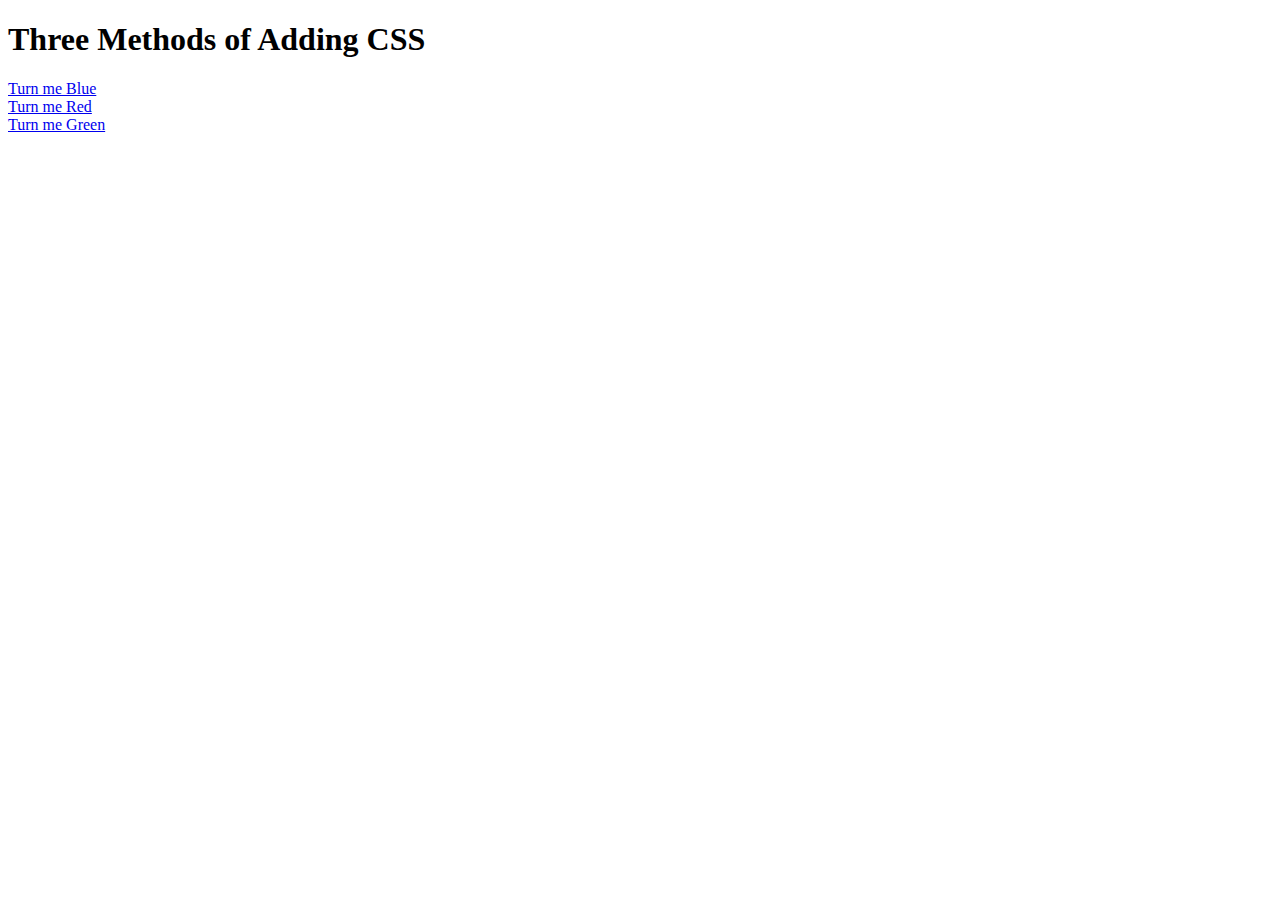
<file: Section_5_Introduction_to_CSS/5.1. Adding CSS/index.html>
<!DOCTYPE html>
<html lang="en">

<head>
  <meta charset="UTF-8">
  <title>Adding CSS</title>
</head>

<body>
  <h1>Three Methods of Adding CSS</h1>
  <!-- Create 3 Links to The 3 Webpages: inline, internal and external -->
  <a href="./inline.html">Turn me Blue</a> <br />
  <a href="./internal.html">Turn me Red</a> <br />
  <a href="./external.html">Turn me Green</a> <br />
</body>

</html>
</file>
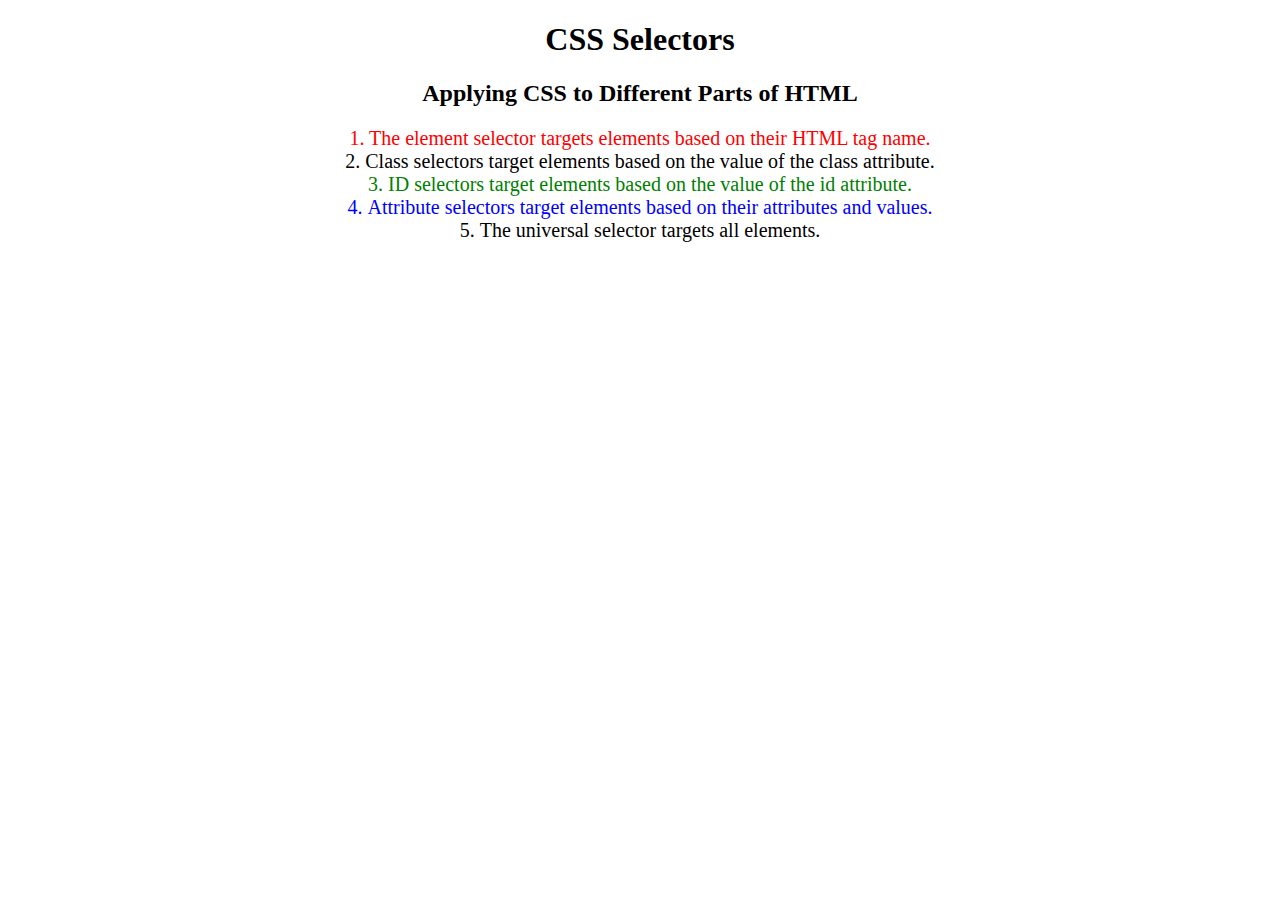
<file: Section_5_Introduction_to_CSS/5.3 CSS Selectors/index.html>
<!DOCTYPE html>
<html lang="en">

<head>
  <meta charset="UTF-8">
  <title>CSS Selectors</title>
  <link rel="stylesheet" href="./style.css" />
</head>

<body>
  <h1>CSS Selectors</h1>
  <h2>Applying CSS to Different Parts of HTML</h2>
  <!-- TODO 1: Set the CSS for all paragraph tags to "color: red" -->
  <p class="note">1. The element selector targets elements based on their HTML tag name.</p>

  <ol>
    <!-- TODO 2: Set the CSS for all elements with a class of "note" to "font-size: 20px" -->
    <li class="note" value="2">Class selectors target elements based on the value of the class attribute.</li>

    <!-- TODO 3: Set the CSS for the element with an id of "id-selector-demo" to "color: green" -->
    <li class="note" id="id-selector-demo" value="3">ID selectors target elements based on the value of the id
      attribute.</li>

    <!-- TODO 4: Set the CSS for the li elements that have the "value" attribute set to "4" to have "color: blue" -->
    <li class="note" value="4">Attribute selectors target elements based on their attributes and values.</li>

    <!-- TODO 5: Set all elements to have "text-align: center" -->
    <li class="note" value="5">The universal selector targets all elements.</li>
  </ol>
</body>

</html>
</file>
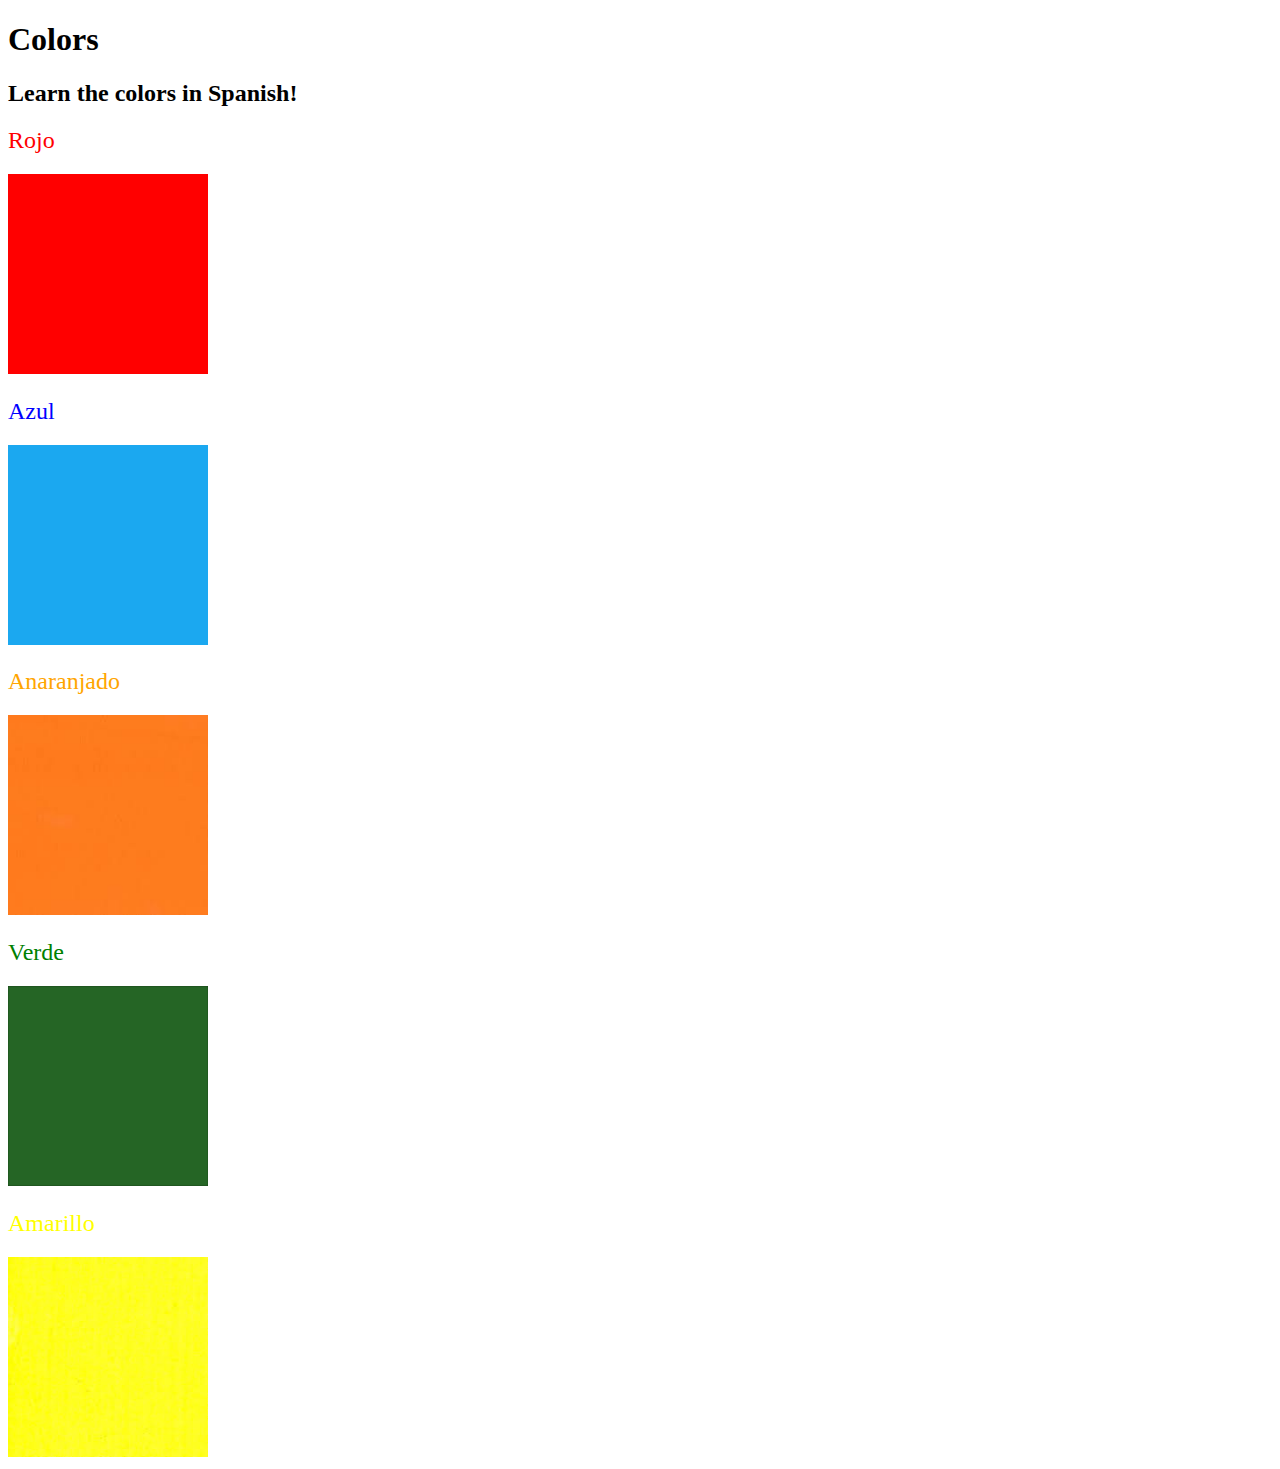
<file: Section_5_Introduction_to_CSS/5.4 Color Vocab Project/index.html>
<!DOCTYPE html>
<html lang="en">

<head>
  <meta charset="UTF-8">
  <title>Spanish Vocabulary</title>
  <link rel="stylesheet" href="./style.css" />
</head>

<body>
  <h1>Colors</h1>
  <h2>Learn the colors in Spanish!</h2>
  <h2 class="color-title" id="red">Rojo</h2>
  <img class="color" src="./assets/images/red.png" alt="red" />

  <h2 class="color-title" id="blue">Azul</h2>
  <img src="./assets/images/blue.png" alt="blue" />

  <h2 class="color-title" id="orange">Anaranjado</h2>
  <img src="./assets/images/orange.png" alt="orange" />

  <h2 class="color-title" id="green">Verde</h2>
  <img src="./assets/images/green.png" alt="green" />

  <h2 class="color-title" id="yellow">Amarillo</h2>
  <img src="./assets/images/yellow.png" alt="yellow" />
</body>

</html>

<!-- 
TODOs
IMPORTANT: You should not need to make ANY CHANGES to index.html
All code should be written in your CSS file.

1. Create a CSS file and incorporate it as an external stylesheet.
2. Use CSS to style each of the color titles to meaning. 
Hint: Use the id to help if you don't know the words in spanish.
3. Use CSS to change all the color titles to have "font-weight: normal;"
4. Use CSS (not HTML) to make all the images 200px heigh and 200px wide. 
Hint: 
https://developer.mozilla.org/en-US/docs/Web/CSS/height
https://developer.mozilla.org/en-US/docs/Web/CSS/width
-->
</file>
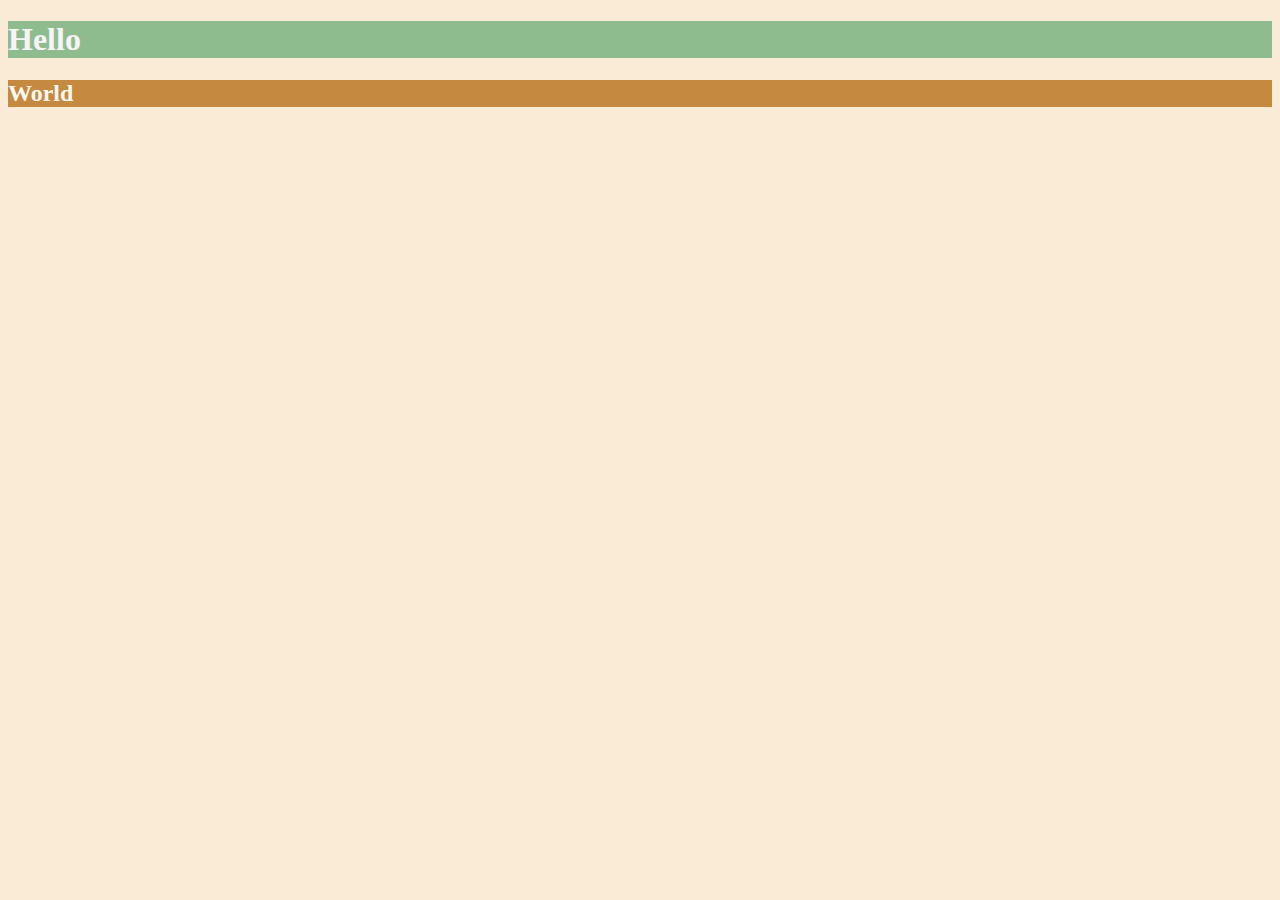
<file: Section_6_CSS_Color_Properties/6.0 CSS Colors/index.html>
<!DOCTYPE html>
<html lang="en">

<head>
  <meta charset="UTF-8">
  <title>Colors</title>
  <style>
  /* Write your CSS code here. */
    /* 1. Make the background of the webpage "antiquewhite"
    2. Make the h1 "whitesmoke"
    3. Make the background of the h1 "darkseagreen"
    4. Make the h2 #FAF8F1
    5. Make the background of the h2 "#C58940" */
    body{
      background-color: antiquewhite;
    }
    h1 {
      color: whitesmoke;
      background-color: darkseagreen;
    }
    h2 {
      color: #FAF8F1;
      background-color: #C58940;
    }
  </style>
</head>

<body>
  <h1>Hello</h1>
  <h2>World</h2>
</body>

</html>
</file>
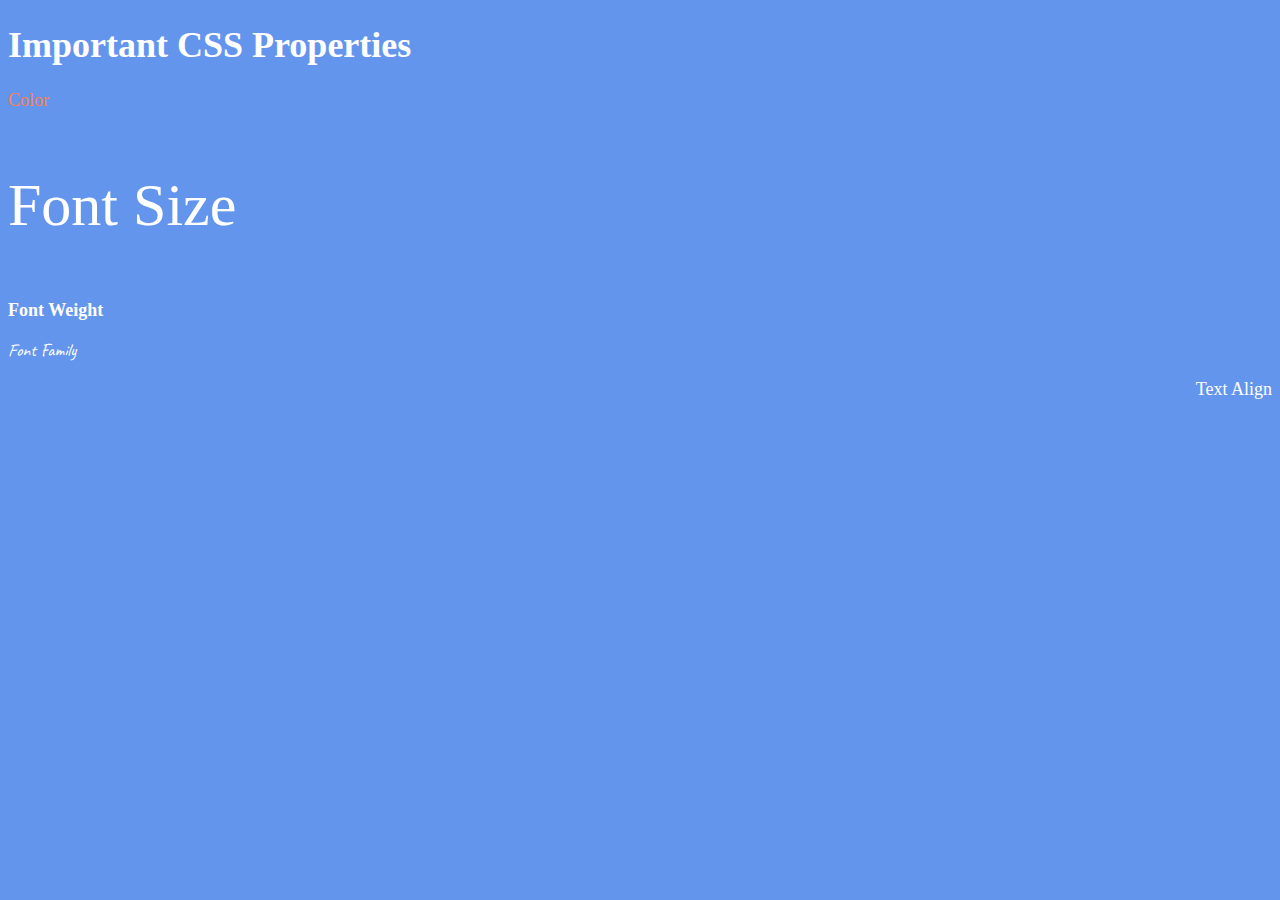
<file: Section_6_CSS_Color_Properties/6.1 Font Properties/index.html>
<!DOCTYPE html>
<html lang="en">

<head>
  <meta charset="UTF-8">
  <title>CSS Properties</title>
  <style>
    body {
      background-color: cornflowerblue;
      color: white;
      font-size: 18px;
    }

    /* Don't change the CSS above, add Your CSS below */
    #color{
      color:coral;
    }
    #font_size{
      font-size : 2rem
    }
    #font-weight{
      font-weight: 900;
    }
    #font_family{
      font-family: 'Caveat', cursive;
    }
    #font_align{
      text-align: right;
    }
    html{
      font-size: 30px;
    }
  </style>
  <link rel="preconnect" href="https://fonts.googleapis.com">
  <link rel="preconnect" href="https://fonts.gstatic.com" crossorigin>
  <link href="https://fonts.googleapis.com/css2?family=Caveat&display=swap" rel="stylesheet">
</head>

<body>
  <h1>Important CSS Properties</h1>
  <p id="color">Color</p>
  <p id="font_size">Font Size</p>
  <p id="font-weight">Font Weight</p>
  <p id="font_family">Font Family</p>
  <p id="font_align">Text Align</p>

  <!-- TODOs
  1. Change the color of <p>Color</p> to "coral" color.
  2. Change the font size of <p>Font Size</p> to 2X the size of the root font size.
  3. Change the font weight of <p>Font Weight</p> to 900.
  4. Change the font family of <p>Font Family</p> to the Google font Caveat with regular (400) font weight.
  Link: https://fonts.google.com/specimen/Caveat
  5. Change the <p>Text Align</p> to right align.
  6. Change the the root (html element) font size to 30px -->
</body>

</html>
</file>
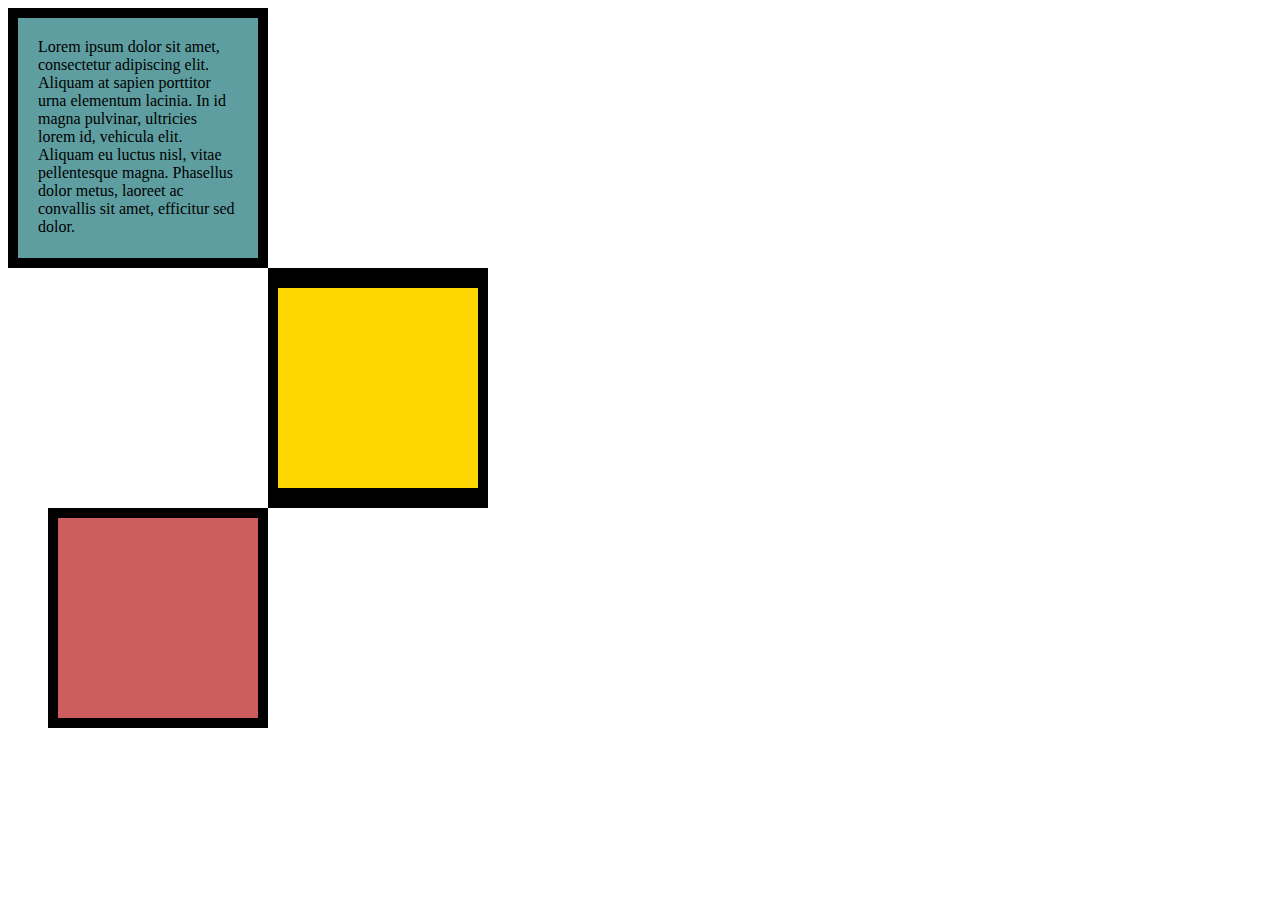
<file: Section_6_CSS_Color_Properties/6.3 CSS Box Model/index.html>
<!DOCTYPE html>
<html lang="en">

<head>
  <meta charset="UTF-8">
  <title>CSS Box Model</title>
  <style>
    /* Write your CSS code here */
    div{
      height: 200px;
      width: 200px;
    }
    p{
      margin: 0px;
    }
    #cadetblue{
      background-color: cadetblue;
      border-style:solid;
      border-width: 10px;
      padding: 20px;
    }
    #gold{
      background-color: gold;
      border-style: solid;
      border-width: 20px 10px;
      margin-left: 260px;
    }
    #indianred{
      background-color: indianred;
      border-style: solid;
      border-width: 10px;
      margin-left: 40px;
    }
  </style>
</head>

<body>


  <!-- TODOs:
1. Create 3 Boxes using the div element.
2. Set their sizes to 200px heigh by 200px wide.
3. Set different background colors for each of the boxes (I used cadetblue, gold and indianred).
4. Add a paragraph <p> element into the first div and add the following words:
    Lorem ipsum dolor sit amet, consectetur adipiscing elit. Aliquam at sapien porttitor urna elementum lacinia. In
    id magna pulvinar, ultricies lorem id, vehicula elit. Aliquam eu luctus nisl, vitae pellentesque magna. Phasellus
    dolor metus, laoreet ac convallis sit amet, efficitur sed dolor.
5. Set the 1st div to have 20px padding all around with a black 10px border.
6. Fix the style of the <p> element to remove all margins.
Hint: Use the CSS inspector in Chrome.
7. Set the 2nd div to have a 20px border on top and bottom and 10px border left and right. (See goal image)
8. Set the 3rd div to have a 10px border 
9. Set the margins for the divs so that each box corner touches the other. (See the goal image)
-->
  <div id="cadetblue">
    <p>
      Lorem ipsum dolor sit amet, consectetur adipiscing elit. Aliquam at sapien porttitor urna elementum lacinia. In
    id magna pulvinar, ultricies lorem id, vehicula elit. Aliquam eu luctus nisl, vitae pellentesque magna. Phasellus
    dolor metus, laoreet ac convallis sit amet, efficitur sed dolor.
    </p>
  </div>
  <div id="gold">

  </div>
  <div id="indianred">
    
  </div>
</body>

</html>
</file>
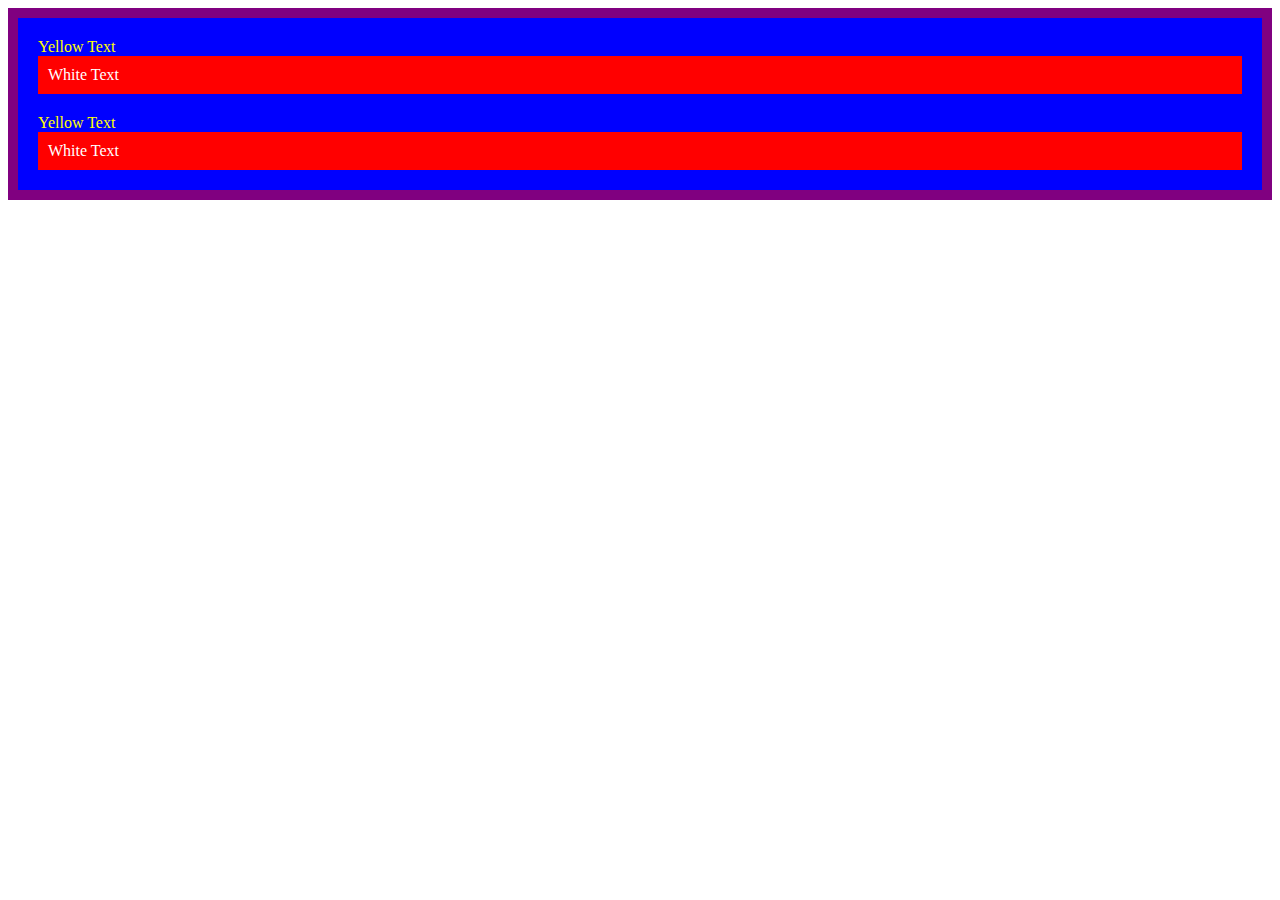
<file: Section_7_Intermidiate_CSS/7.0 CSS Cascade/index.html>
<!DOCTYPE html>
<html lang="en">

<head>
  <meta charset="UTF-8">
  <title>CSS Cascade</title>
  <link rel="stylesheet" href="./style.css">
</head>

<body>
  <div id="outer-box" class="box">
    <div class="box">
      <p>Yellow Text</p>
      <div class="box inner-box">
        <p class="white-text">White Text</p>
      </div>
    </div>
    <div class="box">
      <p>Yellow Text</p>
      <div class="box inner-box">
        <p class="white-text">White Text</p>
      </div>
    </div>
  </div>
</body>

</html>
</file>
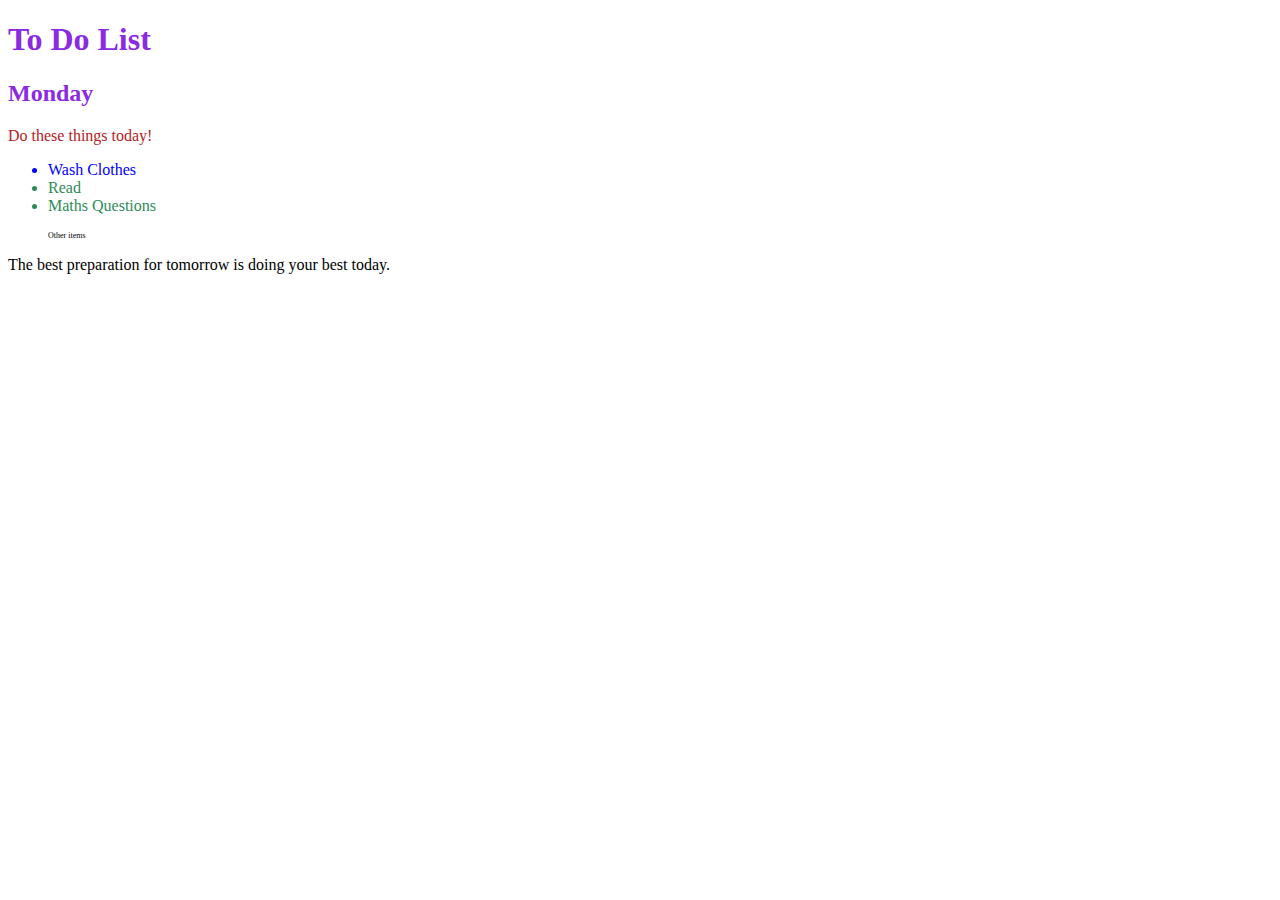
<file: Section_7_Intermidiate_CSS/7.1 Combining Selectors/index.html>
<!DOCTYPE html>
<html lang="en">

<head>
  <meta charset="UTF-8">
  <title>Combining CSS Selectors</title>
  <link rel="stylesheet" href="./style.css">
</head>

<!-- Don't change any of the HTML code! -->

<body>
  <h1>To Do List</h1>
  <h2>Monday</h2>
  <div class="box">
    <p class="done">Do these things today!</p>
    <ul class="list">
      <li>Wash Clothes</li>
      <li class="done">Read</li>
      <li class="done">Maths Questions</li>
    </ul>
  </div>

  <ul>
    <p class="done">Other items</p>
  </ul>
  <p>The best preparation for tomorrow is doing your best today.</p>

</body>

</html>
</file>
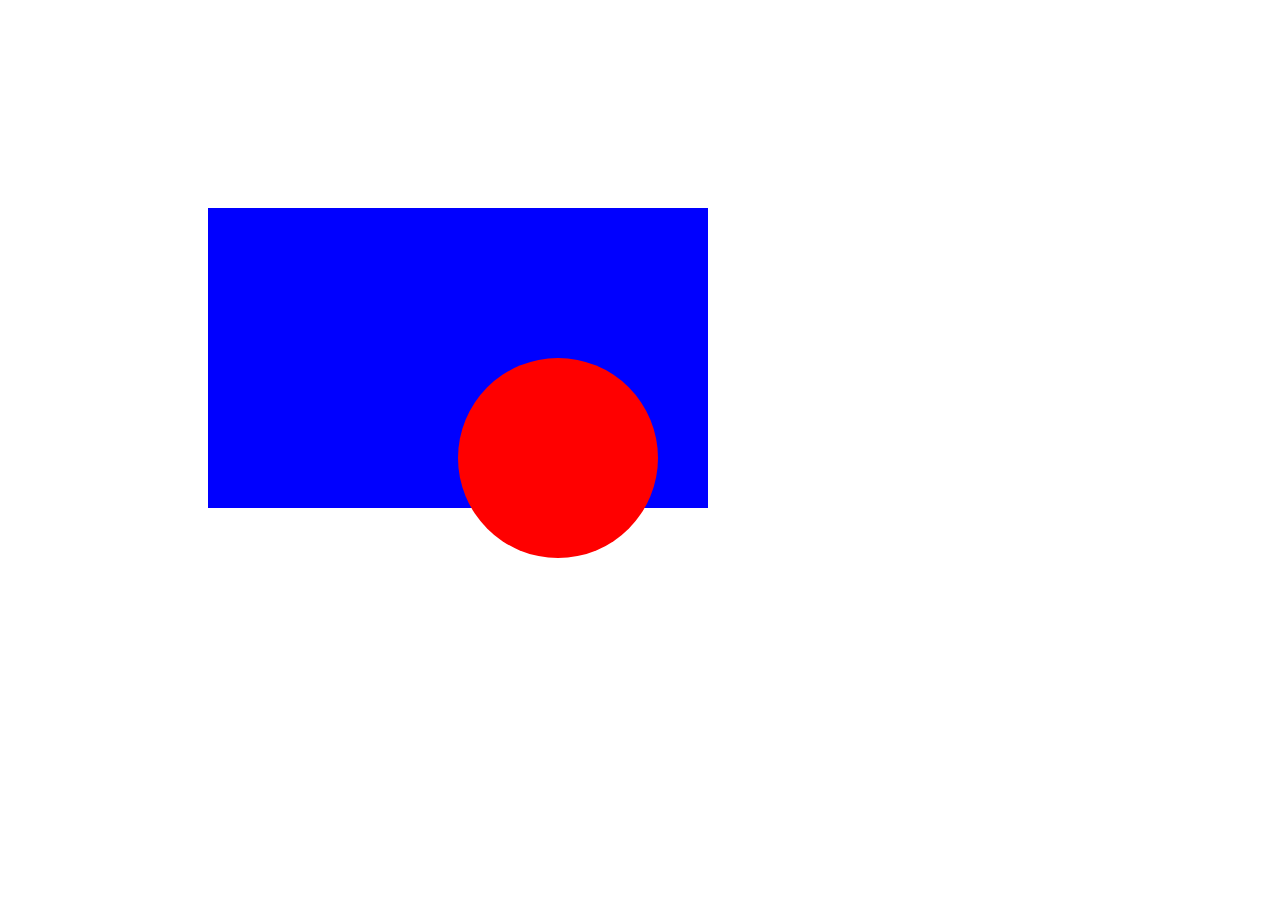
<file: Section_7_Intermidiate_CSS/7.2 CSS Positioning/index.html>
<!DOCTYPE html>
<html>

<head>
  <title>CSS Positioning Exercise</title>
  <style>
    /* Write your code here */
    .red-circle{
      background-color:red;
      width: 200px;
      height: 200px;
      border-radius: 50%;
      position: absolute;
      top: 150px;
      left: 250px;
    }
    .blue-box{
      background-color: blue;
      width: 500px;
      height: 300px;
      position: relative;
      top: 200px;
      left: 200px;
    }
  </style>
</head>

<body>
  <div class="blue-box">
    <div class="red-circle">
    </div>
  </div>

</body>

</html>
</file>
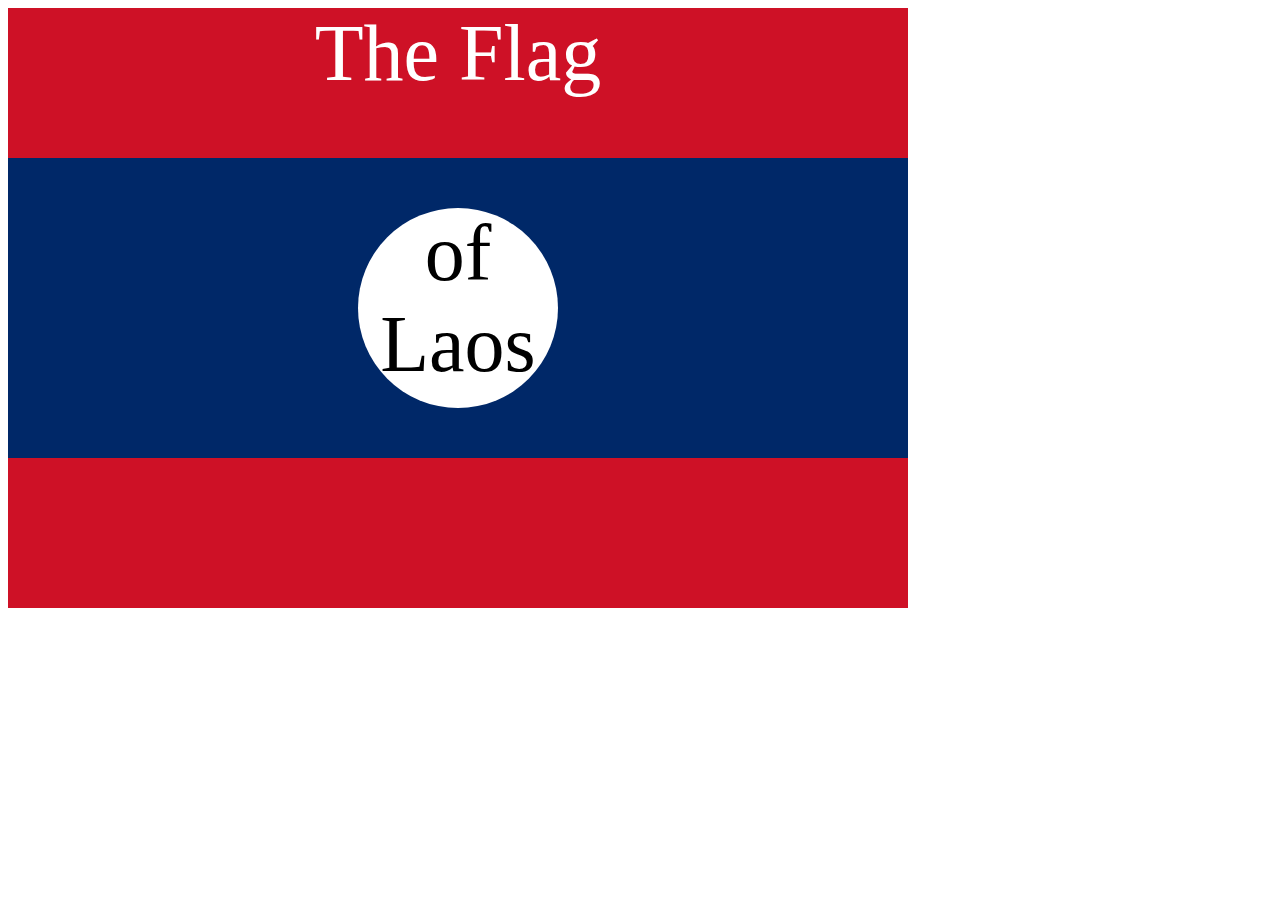
<file: Section_7_Intermidiate_CSS/7.3 CSS Flag Project/index.html>
<!DOCTYPE html>
<html lang="en">

<head>
  <meta charset="UTF-8">
  <title>CSS Flag Project</title>
  <style>
    /* Write your CSS Code here */
    .flag{
      background-color: #CE1126;
      width: 900px;
      height: 600px;
      text-align: center;
      position: relative;
    }
    .flag > div{
      background-color: #002868;
      width: 100%;
      height: 50%;
      position:relative;
      position: absolute;
      top: 150px;
      
    }
    .flag > div > div{
      background-color: white;
      position:absolute;
      border-radius: 50%;
      width:200px;
      height:200px;
      top: 50px;
      left: 350px;
    }
    p{
      margin:0px;
      font-size: 5rem;
    }
    .flag > p{
      color:white;
    }
  </style>
</head>

<!-- 
  IMPORTANT! Do not change any HTML
Don't add any classes/ids/elements 
Use what you know about combining selectors 
and CSS specificity instead.
Hint 1: The flag is 900px by 600px and the circle is 200px by 200px.
Hint 2: You can use CSS inspection to get the colors from
https://appbrewery.github.io/flag-of-laos/
-->

<body>
  <div class="flag">
    <p>The Flag</p>
    <div>
      <div>
        <p>of Laos</p>
      </div>
    </div>
  </div>
</body>

</html>
</file>
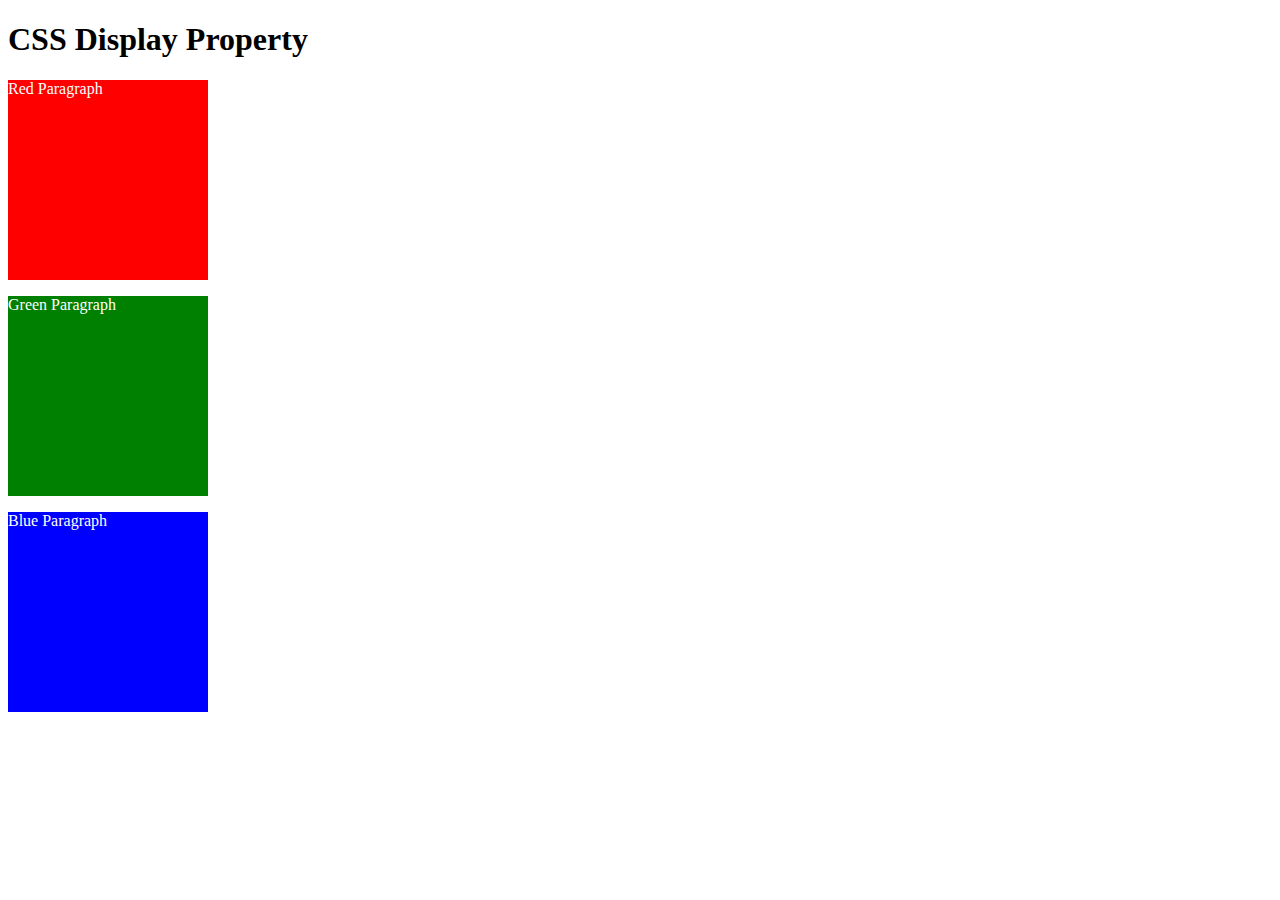
<file: Section_8_Advance_CSS/8.0 CSS Display/index.html>
<!DOCTYPE html>
<html>

<!-- 
  TODO
1. By changing only the display property of the CSS make all 3 squares line up horizontally like in goal1 image.
2. Change only the display property to make all 3 squares line up vertically like in goal2 image. 
-->

<head>
  <title>CSS Display Property Example</title>
  <style>
    p {
      color: white;
    }

    .red {
      display: block;
      width: 200px;
      height: 200px;
      background-color: red;
    }

    .green {
      display:block;
      width: 200px;
      height: 200px;
      background-color: green;
    }

    .blue {
      display: block;
      width: 200px;
      height: 200px;
      background-color: blue;
    }
  </style>
</head>


<body>
  <h1>CSS Display Property</h1>
  <p class="red">Red Paragraph </p>
  <p class="green">Green Paragraph</p>
  <p class="blue">Blue Paragraph</p>
  <div></div>
</body>

</html>
</file>
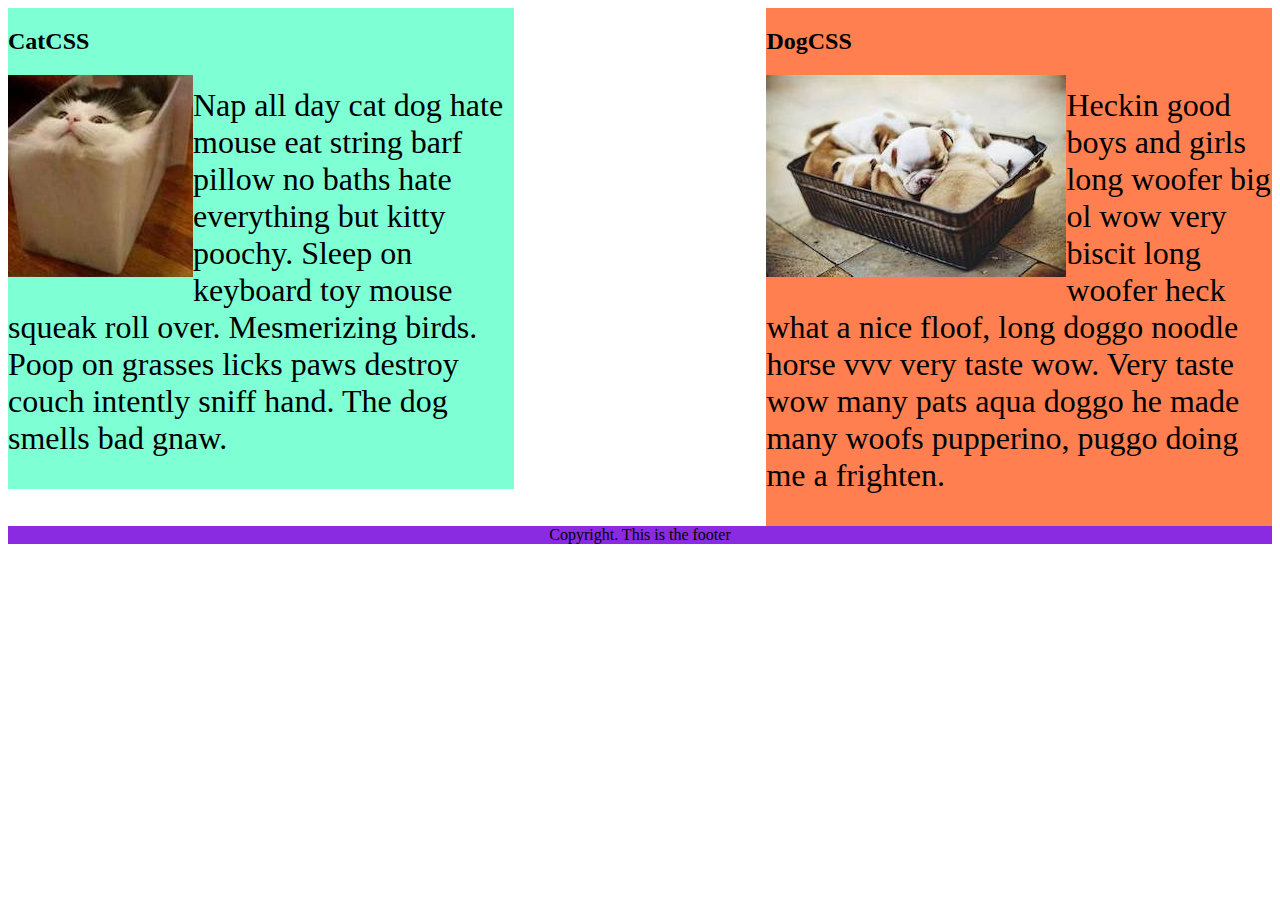
<file: Section_8_Advance_CSS/8.1 CSS Float/index.html>
<!DOCTYPE html>
<html lang="en">

<!-- TODO
1. Make both paragraph elements wrap around the image.
2. Use Float to move the cat div to the left and the dog div to the right.
3. Use clear to make the footer go below both the cat and dog div. -->

<head>
  <meta charset="UTF-8">
  <title>CSS Float</title>
  <style>
    div {
      display: inline-block;
      width: 40%;
    }
    p {
      font-size: 2em;
    }

    .cat {
      background-color: aquamarine;
      float: left;
    }
    .cat img{
      float:left;
    }
    .dog {
      background-color: coral;
      float: right;
    }
    .dog img{
      float:left;
    }

    footer {
      text-align: center;
      background-color: blueviolet;
      clear: right;
    }
  </style>
</head>

<body>
  <div class="cat">
    <h2>CatCSS</h2>

    <img src="cat.jpeg" alt="cat in a box" />
    <p class="first-paragraph">Nap all day cat dog hate mouse eat string barf pillow no baths hate everything but kitty
      poochy. Sleep on keyboard
      toy
      mouse squeak roll over. Mesmerizing birds. Poop on grasses licks paws destroy couch intently sniff hand. The dog
      smells
      bad gnaw.</p>
  </div>
  <div class="dog">
    <h2>DogCSS</h2>
    <img src="dog.jpeg" alt="dogs in a box" />
    <p class="second-paragraph">Heckin good boys and girls long woofer big ol wow very biscit long woofer heck what a
      nice
      floof, long doggo noodle
      horse vvv very taste wow. Very taste wow many pats aqua doggo he made many woofs pupperino, puggo doing me a
      frighten.</p>
  </div>

  <footer>Copyright. This is the footer</footer>
</body>

</html>
</file>
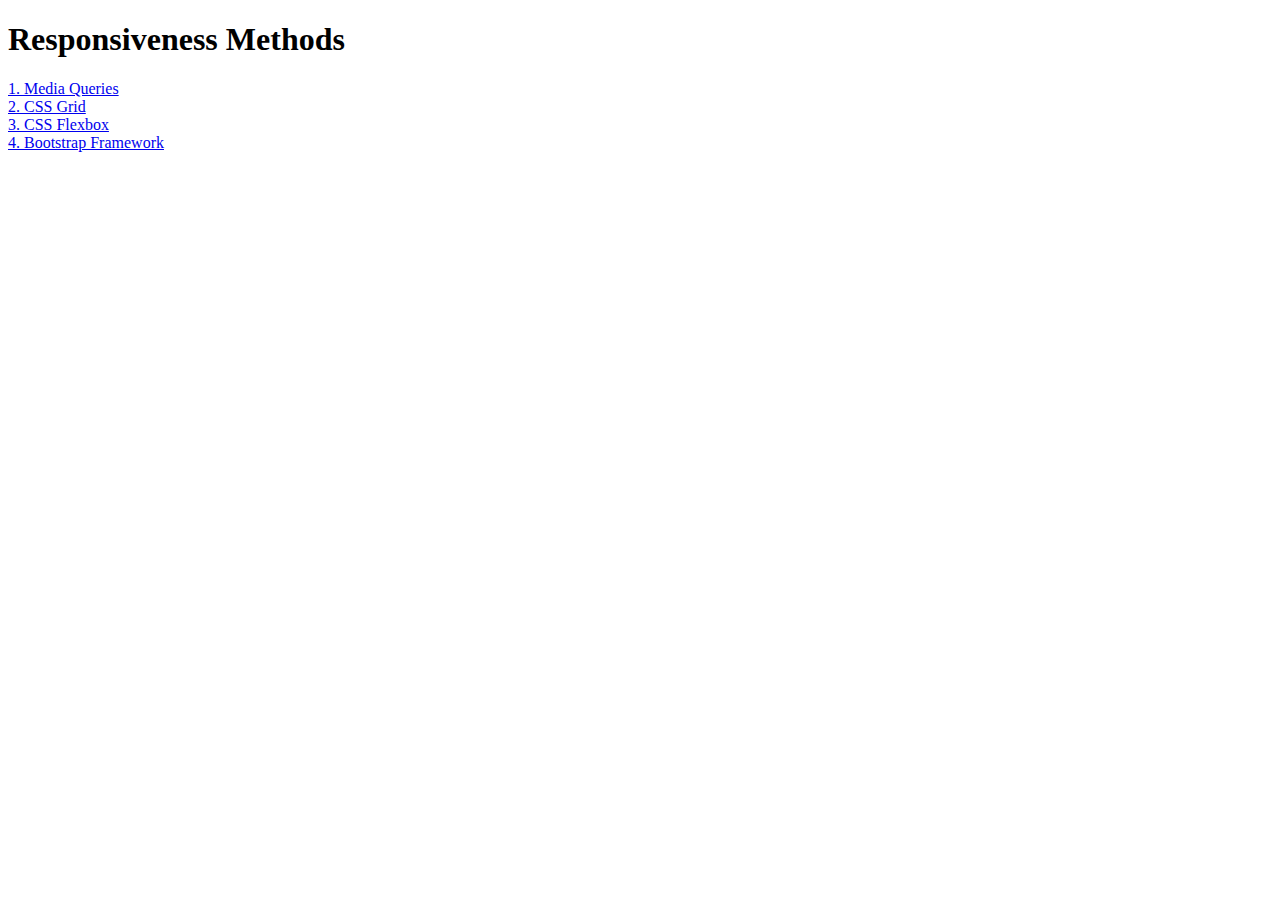
<file: Section_8_Advance_CSS/8.2 Responsiveness/index.html>
<!DOCTYPE html>
<html lang="en">

<head>
  <meta charset="UTF-8">
  <meta name="viewport" content="width=device-width, initial-scale=1.0">
  <title>Responsiveness</title>
  <style>
    a {
      display: block;
    }
  </style>
</head>

<body>
  <h1>Responsiveness Methods</h1>
  <a href="./media-query.html">1. Media Queries</a>
  <a href="./grid.html">2. CSS Grid</a>
  <a href="./flexbox.html">3. CSS Flexbox</a>
  <a href="./bootstrap.html">4. Bootstrap Framework</a>
</body>

</html>
</file>
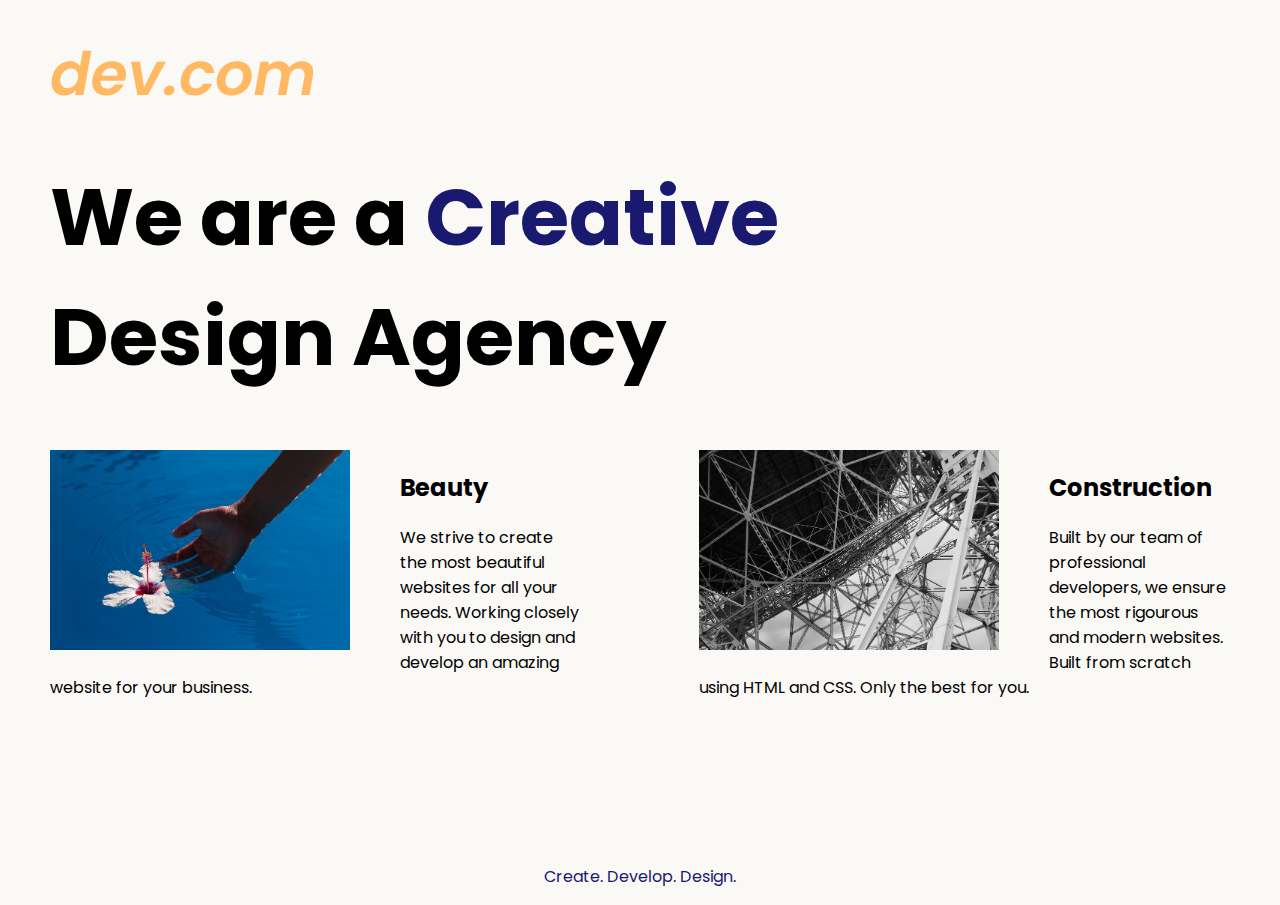
<file: Section_8_Advance_CSS/8.4+Web+Design+Agency+Project/8.4 Web Design Agency Project/index.html>
<!DOCTYPE html>
<html lang="en">

<head>
  <meta charset="UTF-8">
  <meta name="viewport" content="width=device-width, initial-scale=1.0">
  <title>Agency</title>
  <link rel="stylesheet" href="./style.css">
  <link rel="preconnect" href="https://fonts.googleapis.com">
  <link rel="preconnect" href="https://fonts.gstatic.com" crossorigin>
  <link href="https://fonts.googleapis.com/css2?family=Poppins:wght@400;700&display=swap" rel="stylesheet">
</head>

<body>
  <div class="main">
    <img class="logo" src="./assets/images/logo.png" alt="logo">
    <h1>We are a <span id="dark-blue">Creative</span><br /> Design Agency</h1>
    <div class="left card">
      <img class="tile-image" src="./assets/images/beautiful.jpg" alt="hand and flower in water">
      <h2 class="card-title">Beauty</h2>
      <p class="card-text">We strive to create the most beautiful websites for all your needs. Working closely with you
        to
        design and
        develop an amazing website for your business.</p>
    </div>

    <div class="right card">
      <img class="tile-image" src="./assets/images/construction.jpg" alt="metal structure">
      <h2 class="card-title">Construction</h2>
      <p>Built by our team of professional developers, we ensure the most rigourous and modern websites. Built from
        scratch using HTML and CSS. Only the best for you.</p>
    </div>

  </div>
  <footer>
    <p>Create. Develop. Design.</p>
  </footer>
</body>

</html>
</file>
<file: Section_5_Introduction_to_CSS/5.3 CSS Selectors/style.css>
ol {
  margin-left: -40px;
  margin-top: -20px;
  list-style-position: inside;
}

/* Write your CSS below, don't change the rules above. */
p{
  color:red;
}
.note{
  font-size: 20px;
}
#id-selector-demo{
  color:green;
}
li[value="4"]{
  color:blue;
}
*{
  text-align: center;
}
</file>
<file: Section_5_Introduction_to_CSS/5.4 Color Vocab Project/style.css>
#red{
    color: red;
}
#blue{
    color: blue;
}
#orange{
    color: orange;
}
#green{
    color: green;
}
#yellow{
    color:yellow;
}
.color-title{
    font-weight: normal;
}
img{
    height: 200px;
    width: 200px;
}
</file>
<file: Section_7_Intermidiate_CSS/7.0 CSS Cascade/style.css>
/* Don't change the existing CSS. */

.box {
  background-color: blue;
  padding: 10px;
}

p {
  color: yellow;
  margin: 0;
  padding: 0;
}
.white-text{
  color:white;
}
.inner-box{
  background-color: red;
}
#outer-box{
  border-style:solid;
  border-color:purple;
  border-width:10px;
}
</file>
<file: Section_7_Intermidiate_CSS/7.1 Combining Selectors/style.css>
/* Write your code here: */
h1, h2{
    color:blueviolet;
}
div > p{
    color:firebrick;
}
.box li{
    color:blue;
}
li.done{
    color: seagreen;
}

ul  p.done{
    font-size: 0.5rem;
}
</file>
<file: Section_8_Advance_CSS/8.4+Web+Design+Agency+Project/8.4 Web Design Agency Project/style.css>
body {
  font-family: "Poppins", sans-serif;
  margin: 50px 50px 0 50px;
  background-color: #faf9f6;
  display: flex;
  flex-direction: column;
  min-height: 95vh;
}
.main {
  flex: 1;
}

h1 {
  font-size: 5rem;
}

footer {
  text-align: right;
  color: midnightblue;
}

#dark-blue{
  color:#191970;
}

.tile-image{
  float: left;
  width: 300px;
  height: 200px;
  margin-right: 50px;
}

.card{
  width: 45%;
}

.right{
  float: right;
}

.left{
  float: left;
}

footer{
  text-align: center;
}

@media (max-width: 680px){


  .logo{
    width:100px;
  }

  h1{
    font-size: 3.5rem;
    text-align: center;
  }

  .tile-image{
    float: left;
    width: 100%;
    height: 100%;
  }

  .card{
    width: 100%
  }
}
</file>
